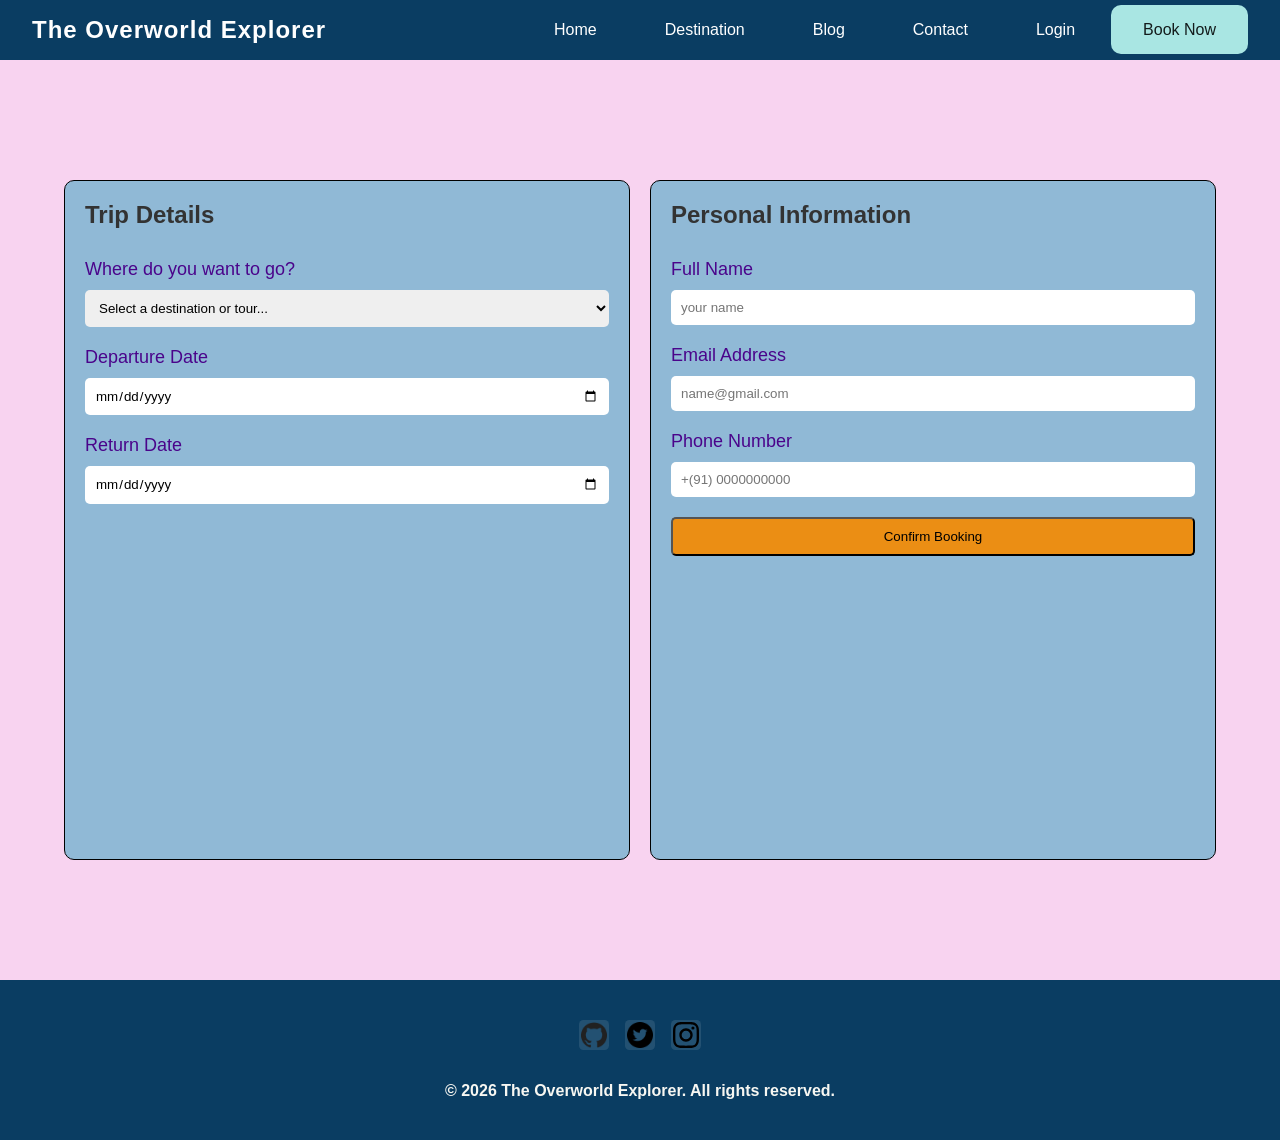
<file: book.html>
<!doctype html>
<html lang="en">
  <head>
    <meta charset="UTF-8" />
    <meta name="viewport" content="width=device-width, initial-scale=1.0" />
    <title>The Overworld Explorer</title>
    <link rel="stylesheet" href="./style/style.css" />
  </head>
  <body>
    <nav>
      <div class="logo">the overworld explorer</div>

      <ol>
        <li><a href="index.html">home</a></li>
        <li><a href="destinations.html">destination</a></li>
        <!-- <li><a href="tours.html">tours</a></li> -->
        <li><a href="blog.html">blog</a></li>
        <li><a href="contact.html">contact</a></li>
        <li><a href="login.html">login</a></li>
        <li><a href="book.html" class="active">book now</a></li>
      </ol>
    </nav>

    <section class="book1">
      <article>
        <div class="book-box">
          <h2>Trip Details</h2>
          <form action="">
            <label for="dest">Where do you want to go?</label>

            <!-- <input type="text" name="" id="dest" placeholder="Select Your Destination"> -->
            <select name="" id="dest" required>
              <option value="" disabled selected>
                Select a destination or tour...
              </option>
              <option value="Hampi">Hampi, Karnataka</option>
              <option value="Mahabalipuram">Mahabalipuram, Tamil Nadu</option>
              <option value="Amer Fort">Amer Fort, Rajasthan</option>
            </select>

            <label for="depart">Departure Date</label>

            <input type="date" name="" id="depart" placeholder="" />

            <label for="return">Return Date</label>

            <input type="date" name="" id="return" placeholder="" />
          </form>
        </div>
        <div class="book-box">
          <h2>Personal Information</h2>

          <form action="">
            <label for="name">Full Name</label>

            <input type="text" name="" id="name" placeholder="your name" autocomplete="name" />

            <label for="email">Email Address</label>

            <input
              type="email"
              name=""
              id="email"
              placeholder="name@gmail.com"
              autocomplete="email"
            />

            <label for="num">Phone Number</label>

            <input type="tel" name="" id="num" placeholder="+(91) 0000000000" autocomplete="tel" />

            <button type="button" class="book-btn">Confirm Booking</button>
          </form>
        </div>
      </article>
    </section>

    <footer>
      <div class="social-links">
        <a href="https://github.com/sahilsupal2" target="_blank"
          ><img src="./images/github.png" alt=""
        /></a>
        <a href="https://x.com/just_androidx" target="_blank"
          ><img src="./images/twitter.png   " alt=""
        /></a>
        <a
          href="https://www.instagram.com/accounts/login/?hl=en"
          target="_blank"
          ><img src="./images/instagram.svg" alt=""
        /></a>
      </div>
      <div class="copyright">
        <p>&copy; 2026 The Overworld Explorer. All rights reserved.</p>
      </div>
    </footer>
  </body>
</html>
</file>
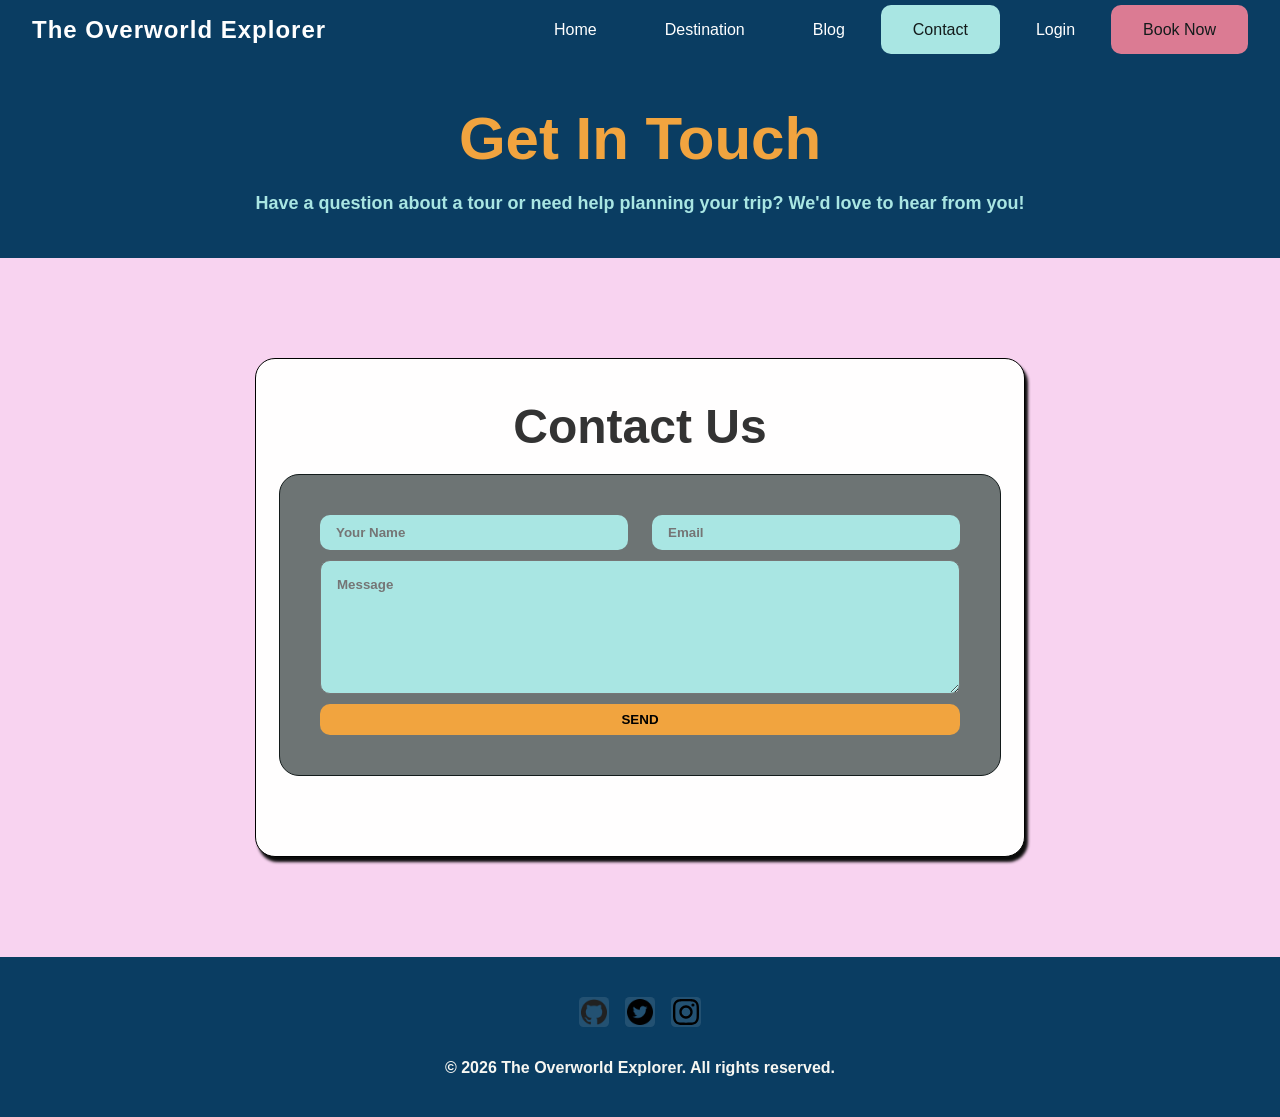
<file: contact.html>
<!doctype html>
<html lang="en">
  <head>
    <meta charset="UTF-8" />
    <meta name="viewport" content="width=device-width, initial-scale=1.0" />
    <title>The Overworld Explorer</title>
    <link rel="stylesheet" href="./style/style.css" />
  </head>
  <body>
    <nav>
      <div class="logo">the overworld explorer</div>

      <ol>
        <li><a href="index.html">home</a></li>
        <li><a href="destinations.html">destination</a></li>
        <!-- <li><a href="tours.html">tours</a></li> -->
        <li><a href="blog.html">blog</a></li>
        <li><a href="contact.html" class="active">contact</a></li>
        <li><a href="login.html">login</a></li>
        <li><a href="book.html" class="book">book now</a></li>
      </ol>
    </nav>

    <header class="page-header">
      <h1>Get In Touch</h1>
      <p>
        Have a question about a tour or need help planning your trip? We'd love
        to hear from you!
      </p>
    </header>

    <section class="contact-main">
      <h1>contact us</h1>
      <div class="form">
        <form action="">
          <div class="record">
            <input type="text" placeholder="Your Name" class="space" />
            <input type="email" placeholder="Email" />
          </div>
          <div class="record">
            <textarea name="" id="" placeholder="Message"></textarea>
          </div>
          <div class="record">
            <button type="button">SEND</button>
          </div>
        </form>
      </div>
    </section>

    <footer>
      <div class="social-links">
        <a href="https://github.com/sahilsupal2" target="_blank"
          ><img src="./images/github.png" alt=""
        /></a>
        <a href="https://x.com/just_androidx" target="_blank"
          ><img src="./images/twitter.png   " alt=""
        /></a>
        <a
          href="https://www.instagram.com/accounts/login/?hl=en"
          target="_blank"
          ><img src="./images/instagram.svg" alt=""
        /></a>
      </div>
      <div class="copyright">
        <p>&copy; 2026 The Overworld Explorer. All rights reserved.</p>
      </div>
    </footer>
  </body>
</html>
</file>
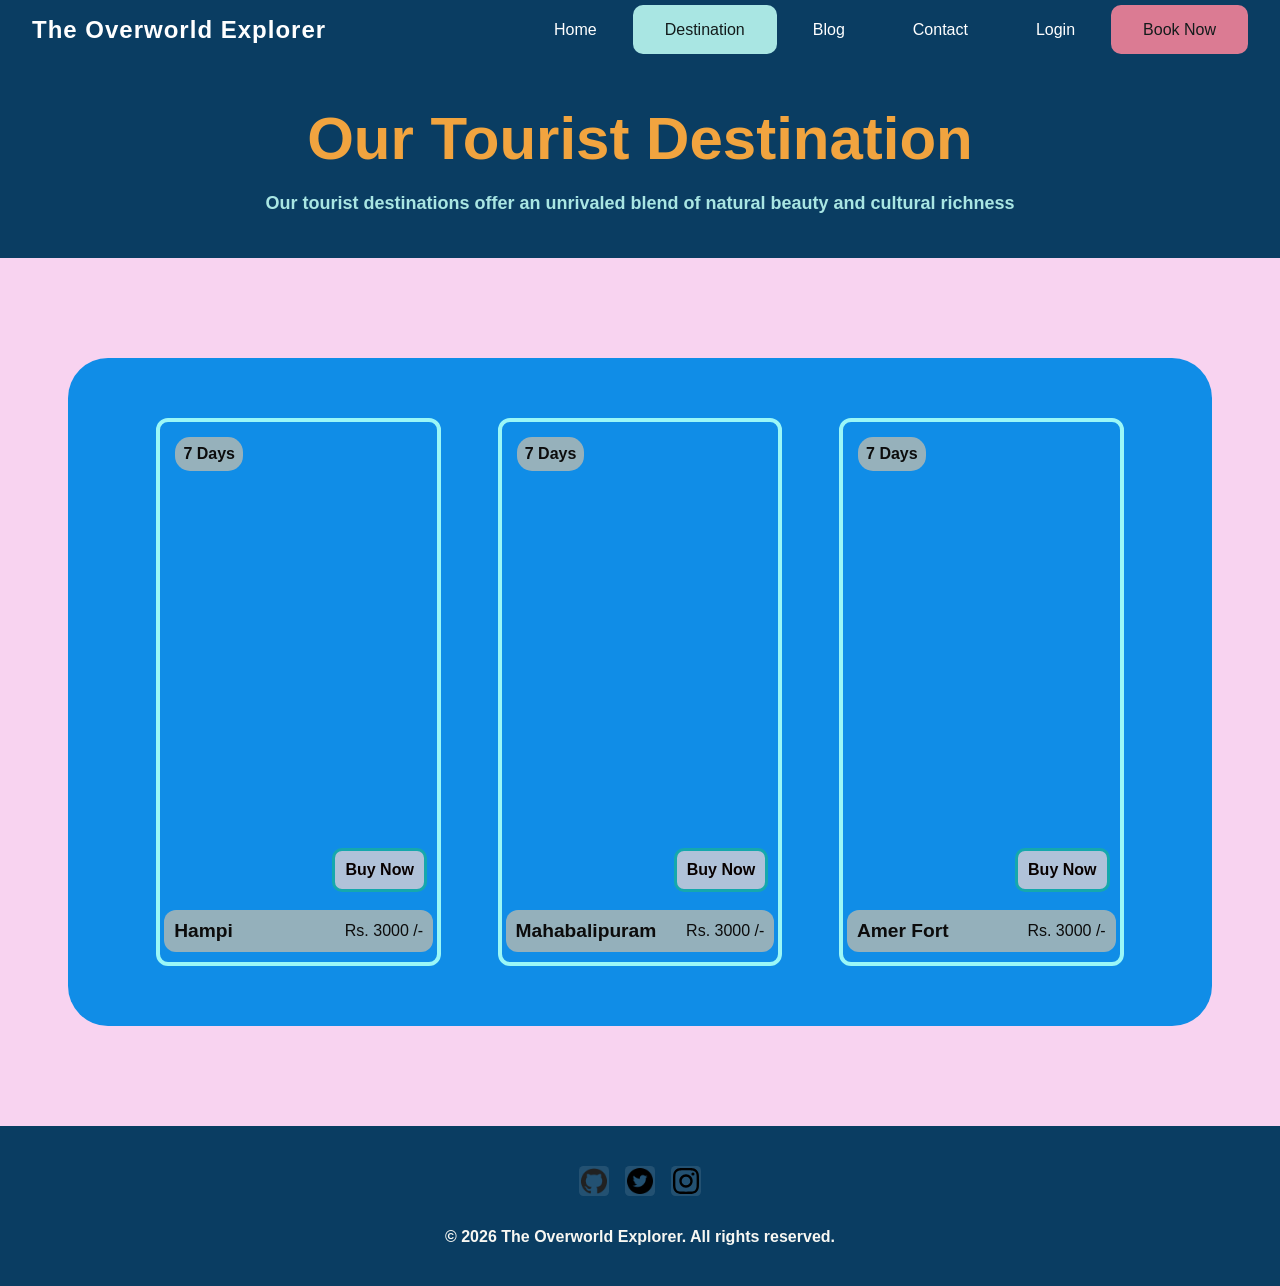
<file: destinations.html>
<!doctype html>
<html lang="en">
  <head>
    <meta charset="UTF-8" />
    <meta name="viewport" content="width=device-width, initial-scale=1.0" />
    <title>The Overworld Explorer</title>
    <link rel="stylesheet" href="./style/style.css" />
  </head>
  <body>
    <nav>
      <div class="logo">the overworld explorer</div>

      <ol>
        <li><a href="index.html">home</a></li>
        <li><a href="destinations.html" class="active">destination</a></li>
        <!-- <li><a href="tours.html">tours</a></li> -->
        <li><a href="blog.html">blog</a></li>
        <li><a href="contact.html">contact</a></li>
        <li><a href="login.html">login</a></li>
        <li><a href="book.html" class="book">book now</a></li>
      </ol>
    </nav>

    <header class="page-header">
      <h1>Our Tourist Destination</h1>
      <p>
        Our tourist destinations offer an unrivaled blend of natural beauty and
        cultural richness
      </p>
    </header>

    <section class="main-box">
      <article class="bg-img1">
        <p class="day">7 Days</p>

        <a href="book.html" class="buy-btn">Buy Now</a>

        <div class="box">
          <h2>Hampi</h2>
          <span> Rs. 3000 /- </span>
        </div>
      </article>
      <article class="bg-img2">
        <p class="day">7 Days</p>

        <a href="book.html" class="buy-btn">Buy Now</a>

        <div class="box">
          <h2>Mahabalipuram</h2>
          <span> Rs. 3000 /- </span>
        </div>
      </article>
      <article class="bg-img3">
        <p class="day">7 Days</p>

        <a href="book.html" class="buy-btn">Buy Now</a>

        <div class="box">
          <h2>Amer Fort</h2>
          <span> Rs. 3000 /- </span>
        </div>
      </article>
    </section>

    <footer>
      <div class="social-links">
        <a href="https://github.com/sahilsupal2" target="_blank"
          ><img src="./images/github.png" alt=""
        /></a>
        <a href="https://x.com/just_androidx" target="_blank"
          ><img src="./images/twitter.png   " alt=""
        /></a>
        <a
          href="https://www.instagram.com/accounts/login/?hl=en"
          target="_blank"
          ><img src="./images/instagram.svg" alt=""
        /></a>
      </div>
      <div class="copyright">
        <p>&copy; 2026 The Overworld Explorer. All rights reserved.</p>
      </div>
    </footer>
  </body>
</html>
</file>
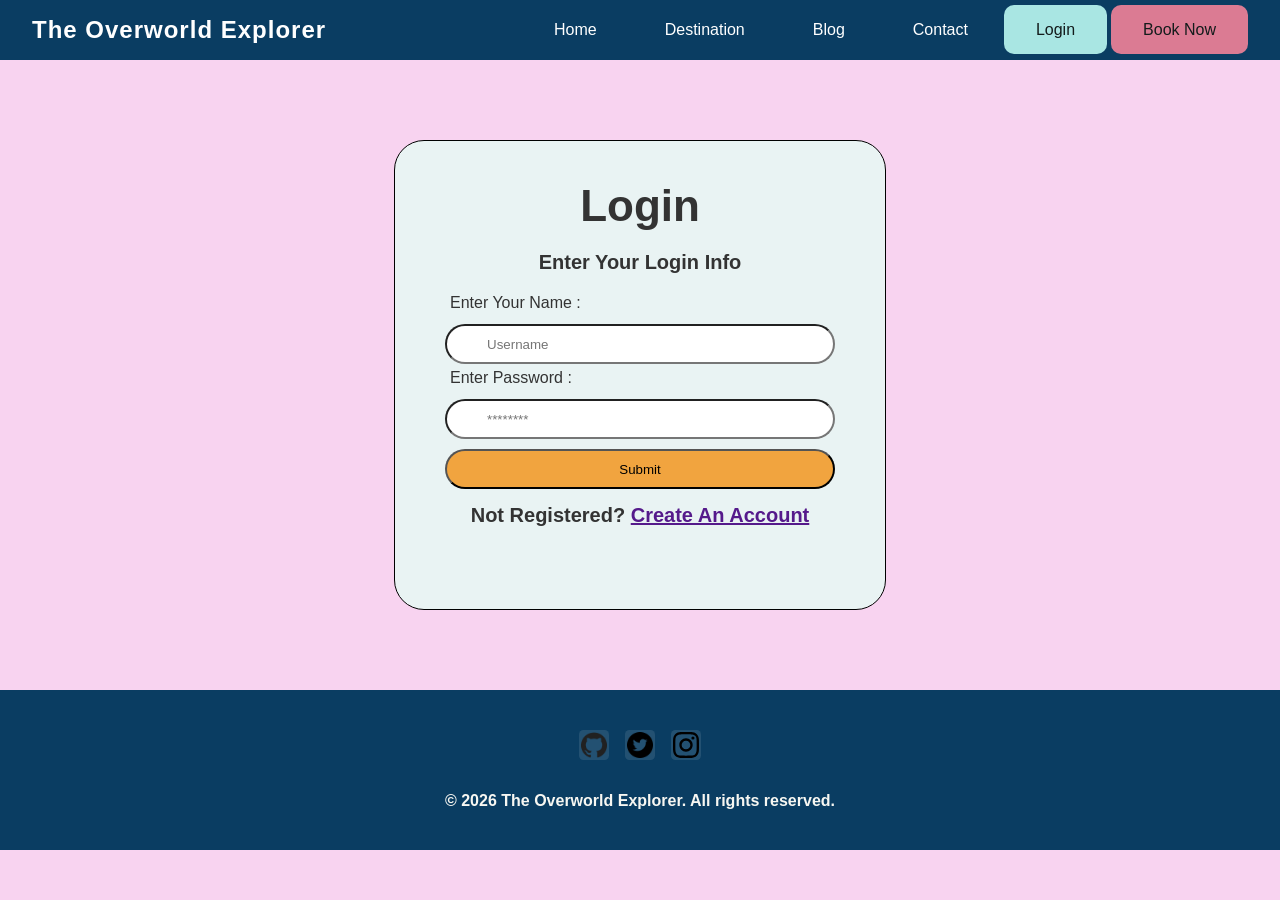
<file: login.html>
<!DOCTYPE html>
<html lang="en">
<head>
    <meta charset="UTF-8">
    <meta name="viewport" content="width=device-width, initial-scale=1.0">
    <title>The Overworld Explorer</title>
    <link rel="stylesheet" href="./style/style.css">
</head>
<body>
    <nav>
      <div class="logo">the overworld explorer</div>

      <ol>
        <li><a href="index.html" >home</a></li>
        <li><a href="destinations.html">destination</a></li>
        <!-- <li><a href="tours.html">tours</a></li> -->
        <li><a href="blog.html">blog</a></li>
        <li><a href="contact.html">contact</a></li>
        <li><a href="login.html" class="active">login</a></li>
        <li><a href="book.html" class="book">book now</a></li>
      </ol>
    </nav>

    <section class="login-main">
      <h1>login</h1>
      <p>enter your login info</p>
      <form action="">
        <label class="child" for="name">enter your name :</label>
        <input class="child" type="text" placeholder="Username" id="name" autocomplete="name">
        <label class="child" for="passwd">enter password :</label>
        <input class="child" type="password" placeholder="********" id="passwd" autocomplete="new-password">
        <input class="child" type="submit">
        <p class="child">not registered? <a href="">create an account</a></p>
      </form>
    </section>


    <footer>
      <div class="social-links">
        <a href="https://github.com/sahilsupal2" target="_blank"><img src="./images/github.png" alt="" /></a>
        <a href="https://x.com/just_androidx" target="_blank"><img src="./images/twitter.png   " alt="" /></a>
        <a href="https://www.instagram.com/accounts/login/?hl=en" target="_blank"><img src="./images/instagram.svg" alt=""></a>
      </div>
      <div class="copyright">
        <p>&copy; 2026 The Overworld Explorer. All rights reserved.</p>
      </div>
    </footer>
</body>
</html>
</file>
<file: style/style.css>
* {
  margin: 0;
  padding: 0;
  font-family: "Segoe UI", Tahoma, Geneva, Verdana, sans-serif;
}

body {
  background-color: #f8d3f0;
  color: #333;
}

nav {
  background-color: #0a3d62;
  color: white;
  display: flex;
  justify-content: space-between;
  align-items: center;
}

.logo {
  text-transform: capitalize;
  font-size: 24px;
  font-weight: bold;
  letter-spacing: 1px;
  padding: 16px 32px;
}

nav ol {
  display: flex;
  list-style: none;
  align-items: center;
  gap: 4px;
  margin: 16px 32px;
}

nav a {
  padding: 16px 32px;
  text-transform: capitalize;
  color: white;
  text-decoration: none;
  font-weight: 500;
  transition: 0.3s ease;
}

nav a:hover {
  color: #131b1b;
  background-color: #f2c57c;
  border-radius: 10px;
}

.active {
  color: #131b1b;
  background-color: #a9e6e3;
  border-radius: 10px;
}

.main {
  min-height: 100vh;
  display: flex;
}

.main-left {
  flex: 1;
  background-image: url("https://images.unsplash.com/photo-1554629947-334ff61d85dc?q=80&w=1472&auto=format&fit=crop&ixlib=rb-4.1.0&ixid=M3wxMjA3fDB8MHxwaG90by1wYWdlfHx8fGVufDB8fHx8fA%3D%3D");
  background-size: cover;
  background-repeat: no-repeat;
  background-position: center;
}

.main-right {
  flex: 1;
  background-color: #167ec9;
  background-image: linear-gradient(to top, #0e5283, #167ec9, #af9bb8, #a9e6e3);
  position: relative;
}

.main-right img {
  position: absolute;
  width: 100%;
  max-width: 50%;
  bottom: 0px;
  right: 85%;
}

.left {
  margin-top: 80px;
  margin: 80px auto;
  text-align: justify;
  max-width: 400px;
}

p {
  font-weight: 700;
}

.left h4 {
  margin-bottom: 16px;
  font-size: 32px;
  font-weight: 800;
  text-shadow: 3px 5px 30px #f70441;
}

.right {
  text-align: justify;
  margin: 90px auto;
  max-width: 500px;
}

.right h1 {
  font-size: 56px;
  font-weight: 800;
  text-shadow: 3px 5px 10px #f70441;
}

.right h4 {
  margin: 24px 0;
  font-size: 20px;
}

footer {
  background-color: #0a3d62;
  color: #f7f7f2;
  display: flex;
  align-items: center;
  flex-direction: column;
  padding: 40px 0;
}

.social-links {
  display: flex;
  gap: 16px;
}

footer img {
  background-color: rgba(255, 255, 255, 0.1);
  width: 26px;
  height: 26px;
  display: flex;
  align-items: center;
  justify-content: center;
  border-radius: 15%;
  padding: 2px;
}

.social-links a:hover {
  background-color: #3c8dad;
  border-radius: 15%;
}

.copyright {
  padding-top: 32px;
}

.box-wrapper {
  max-width: 100vw;
  flex: 1;
}

.box-wrapper h2 {
  text-align: center;
  font-size: 32px;
  margin-top: 32px;
  margin-bottom: 48px;
}

.cards {
  display: flex;
  justify-content: space-evenly;
}

.mini-card img {
  width: 100%;
  height: 200px;
  border-radius: 16px 16px 0px 0px;
}

.section-title h2 {
  color: #1e241d;
  text-shadow: 3px 5px 10px #6d7474;
}

.mini-card {
  background-color: white;
  border: 1px solid #ddd;
  border-radius: 16px;
  width: 320px;
  transition: 0.3s ease;
  margin-bottom: 64px;
}

.mini-card:hover {
  transform: translateY(-5px);
  box-shadow: 0 16px 25px #131b1b;
}

.card-content {
  padding: 0 32px;
}

.card-content h2 {
  margin-bottom: 32px;
}

.card-content p {
  margin-bottom: 32px;
  text-align: justify;
}

.book {
  color: #131b1b;
  background-color: #db7b93;
  border-radius: 10px;
}

/* contact page */

.page-header {
  background-color: #0a3d62;
  color: #a9e6e3;
  padding: 44px 10px;
  text-align: center;
  margin: 0 0 100px 0;
}

.page-header h1 {
  color: #f1a43f;
  margin-bottom: 20px;
  font-size: 60px;
}

.page-header p {
  font-size: 18px;
}

.contact-main {
  max-width: 60vw;
  margin: 0 auto;
  display: flex;
  align-items: center;
  justify-content: center;
  margin-bottom: 100px;
  flex-direction: column;
  border: 1px solid black;
  padding-bottom: 60px;
  border-radius: 20px;
  background-color: #fffefe;
  box-shadow: 3px 5px 3px #0c0c0c;
}

.contact-main h1 {
  font-size: 48px;
  text-transform: capitalize;
  margin-top: 40px;
  margin-bottom: 20px;
}

.contact-main form {
  border: solid 1px #131b1b;
  width: 50vw;
  padding: 40px;
  display: flex;
  justify-content: center;
  align-items: center;
  flex-direction: column;
  margin-bottom: 20px;
  border-radius: 20px;
  background-color: #6d7474;
}

.contact-main input {
  /* margin-right: 10px; */
  width: 50%;
  padding: 10px 0 10px 16px;
  border-radius: 10px;
  background-color: #a9e6e3;
  color: #0c0c0c;
  border: none;
  font-weight: 700;
}

.space {
  margin-right: 24px;
}

.record {
  width: 100%;
  display: flex;
  justify-content: start;
}
.contact-main textarea {
  margin: 10px auto;
  width: 100%;
  height: 100px;
  padding: 16px;
  border-radius: 10px;
  background-color: #a9e6e3;
  color: #080000;
  font-weight: 700;
}

.contact-main button {
  width: 100vw;
  padding-top: 8px;
  padding-bottom: 8px;
  border-radius: 10px;
  background-color: #f1a43f;
  border: none;
  font-weight: 700;
}

.contact-main button:hover {
  background-color: #fa9005;
  cursor: pointer;
}

/* login */

.login-main {
  max-width: 32vw;
  margin: 80px auto;
  display: flex;
  text-transform: capitalize;
  flex-direction: column;
  border: 1px solid black;
  padding: 40px;
  border-radius: 30px;
  background-color: #e9f3f3;
  align-items: center;
}

.login-main form {
  display: grid;
  justify-content: center;
  align-content: center;
  text-align: center;
  grid-template-columns: 200px 200px;
  grid-template-rows: 25px 50px 25px 50px 50px 25px;
  margin-bottom: 50px;
}

.child:nth-child(1) {
  grid-column: 1/2;
  text-align: left;
  margin-left: 10px;
}

.child:nth-child(2) {
  grid-column: 1/3;
  margin: 5px;
  padding-left: 40px;
}

.child:nth-child(3) {
  grid-column: 1/2;
  margin-left: 10px;
  text-align: left;
}

.child:nth-child(4) {
  grid-column: 1/3;
  margin: 5px;
  padding-left: 40px;
}

.child:nth-child(5) {
  grid-column: 1/3;
  margin: 5px;
  background-color: #f1a43f;
}

.child:nth-child(5):hover {
  background-color: #f58d05;
}

.child:nth-child(6) {
  grid-column: 1/3;
  margin: 10px;
}

.login-main input {
  border-radius: 20px;
}

.login-main h1 {
  font-size: 44px;
  margin-bottom: 20px;
}

.login-main p {
  font-size: 20px;
  margin-bottom: 20px;
}

/* blog */

.blog h1 {
  text-transform: capitalize;
}

.blog p {
  text-transform: capitalize;
  font-size: 24px;
}

.blog-hold {
  display: flex;
  /* flex-direction: column; */
  flex-wrap: wrap;
  margin-bottom: 100px;
  max-width: 80%;
  justify-content: center;
  align-items: center;
  margin-left: auto;
  margin-right: auto;
  padding: 20px;
  /* border: 1px solid black; */
}

.blog-card {
  background-color: white;
  border-radius: 16px;
  width: 30%;
  margin-right: 50px;
  box-shadow: 0 4px 8px black;
  display: flex;
  flex-direction: column;
  transition: 0.3s ease;
  padding: 30px;
  align-items: center;
  margin-bottom: 50px;
}

.blog-card:hover {
  transform: translateY(-5px);
}

.blog-card img {
  width: 98%;
  border-radius: 16px;
  height: 220px;
  object-fit: cover;
}

.blog-card-content {
  padding: 24px;
  display: flex;
  flex-direction: column;
}

.blog-category {
  color: #d96c4a;
  font-size: 14px;
  font-weight: bold;
  text-transform: uppercase;
  letter-spacing: 1px;
  margin-bottom: 14px;
}

.blog-card h3 {
  color: #0a3d62;
  font-size: 24px;
  margin-bottom: 12px;
}

.blog-meta {
  font-style: italic;
  margin-bottom: 12px;
  font-weight: 500;
}

.blog-card p {
  margin-bottom: 12px;
}

.read-more {
  color: #3c8dad;
  text-decoration: none;
  font-weight: bold;
  transition: 0.3s ease;
  max-width: max-content;
  padding: 12px;
  background-color: #f8a622;
  border-radius: 6px;
}

.read-more:hover {
  background-color: #f79b08;
  border-radius: 20px;
}

/* destination */

.main-box {
  max-width: 80%;
  /* border: 1px solid black; */
  margin: 0 auto;
  display: flex;
  padding: 60px;
  align-items: center;
  justify-content: center;
  margin-bottom: 100px;
  background-color: #108de7;
  border-radius: 40px;
}

.main-box article {
  height: 60vh;
  min-width: 27%;
  border: 1px solid;
  margin: 0 auto;
  position: relative;
  display: flex;
  justify-content: center;
  transition: 0.3s ease;
  border-radius: 12px;
  border: 4px solid rgb(155, 247, 247);
}

.main-box article:hover {
  transform: translateY(-8px);
  box-shadow: 0px 15px 45px rgb(0, 6, 7);
}

.day {
  position: absolute;
  left: 15px;
  top: 15px;
  /* border: 1px solid black; */
  padding: 8px;
  border-radius: 15px;
  background-color: #bbbbafc9;
  color: #0c0c0c;
}

.box {
  position: absolute;
  bottom: 10px;
  display: flex;
  justify-content: space-between;
  align-items: center;
  width: 90%;
  /* border: 1px solid black; */
  padding: 10px;
  border-radius: 12px;
  background-color: #bbbbafc5;
  color: #0c0c0c;
}

.box h2 {
  font-size: larger;
}

.box span {
  font-size: medium;
  font-weight: 500;
}

.bg-img1 {
  background-image: url("https://plus.unsplash.com/premium_photo-1697730504977-26847b1f1f91?q=80&w=1471&auto=format&fit=crop&ixlib=rb-4.1.0&ixid=M3wxMjA3fDB8MHxwaG90by1wYWdlfHx8fGVufDB8fHx8fA%3D%3D");
  background-size: cover;
  background-position: center;
}

.bg-img2 {
  background-image: url("https://images.unsplash.com/photo-1676465997765-4e37e9da8cde?q=80&w=1633&auto=format&fit=crop&ixlib=rb-4.1.0&ixid=M3wxMjA3fDB8MHxwaG90by1wYWdlfHx8fGVufDB8fHx8fA%3D%3D");
  background-size: cover;
  background-position: center;
}

.bg-img3 {
  background-image: url("https://plus.unsplash.com/premium_photo-1691031429447-d8460e45f9ff?q=80&w=1470&auto=format&fit=crop&ixlib=rb-4.1.0&ixid=M3wxMjA3fDB8MHxwaG90by1wYWdlfHx8fGVufDB8fHx8fA%3D%3D");
  background-size: cover;
  background-position: center;
}

/* book */

.book1 {
  /* border: 1px solid black; */
  display: flex;
  min-height: 100vh;
  border-radius: 0px;
  padding: 10px 0;
}

.book1 article {
  /* border: 1px solid black; */
  flex: 1;
  display: flex;
  max-width: 90%;
  margin: 100px auto;
  padding: 10px;
  gap: 20px;
}

.book-box {
  border: 1px solid black;
  flex: 1;
  border-radius: 10px;
  padding: 20px;
  background-color: #90b9d6;
}

.book1 h2 {
  margin-bottom: 30px;
}

.book1 form {
  display: flex;
  flex-direction: column;
}

.book1 label {
  margin-bottom: 10px;
}

.book1 input {
  margin-bottom: 20px;
  padding: 10px;
  border-radius: 5px;
  border: none;
}

.book-btn {
  padding: 10px;
  background-color: #eb8e14;
  border-radius: 5px;
  transition: 0.3s ease;
}

.book1 button:hover {
  background-color: #fd9002;
  border-radius: 20px;
}

.book1 select {
  padding: 10px;
  border: none;
  border-radius: 5px;
  margin-bottom: 20px;
}

.book1 label {
  font-size: large;
  font-weight: 500;
  color: rgb(74, 4, 139);
}




/* destination buy button */

.main-box a {
  background-color: #d6cfd5ce;
  height: fit-content;
  padding: 10px;
  border-radius: 10px;
  border: 3px solid #10a7acf6;
  position: absolute;
  /* top: 10px; */
  bottom: 70px;
  right: 10px;
  text-decoration: none;
  color: #080000;
  font-weight: 600;
}

.main-box a:hover {
  text-decoration: underline solid;
  background-color: #f1b40c;
}
</file>
